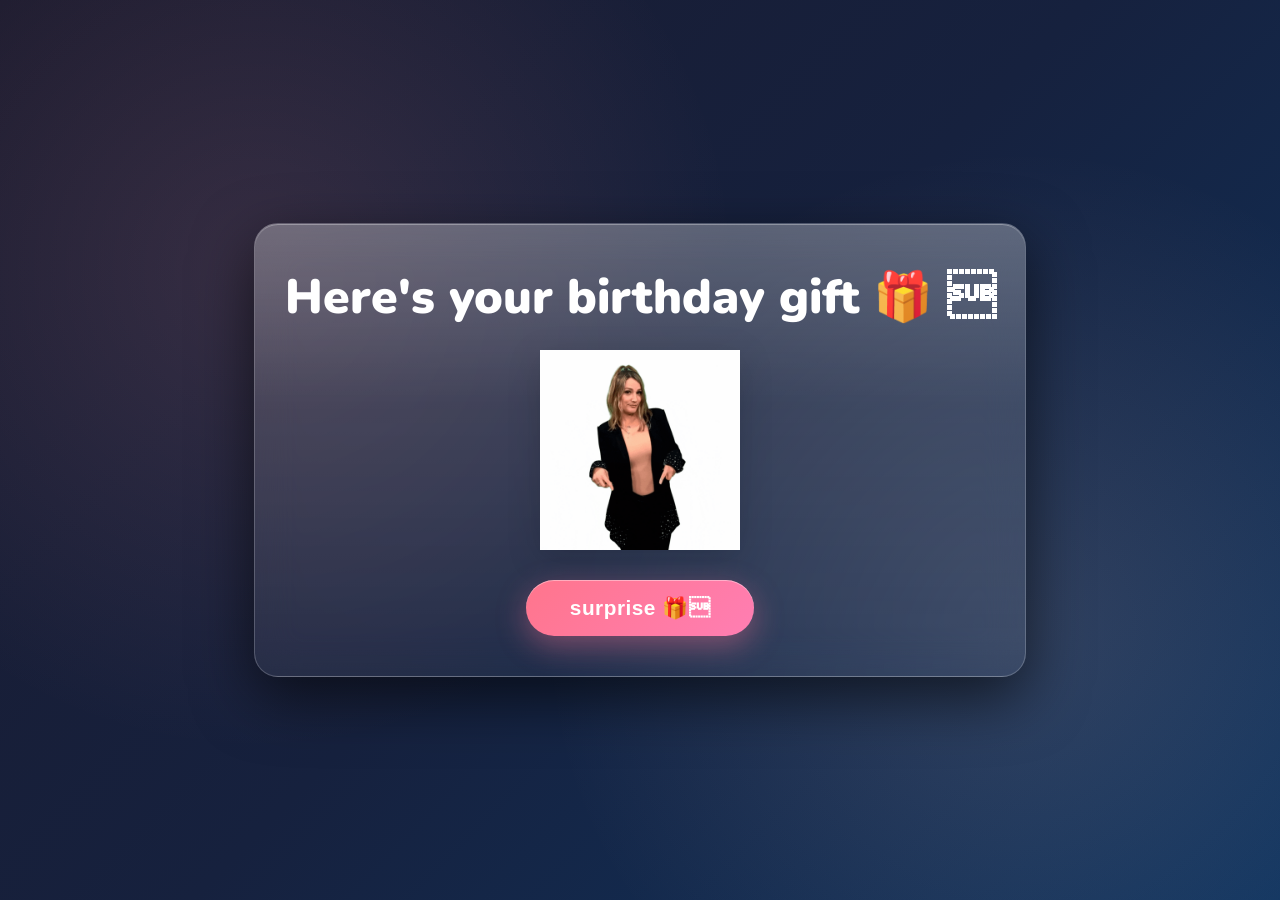
<file: index.html>
<!DOCTYPE html>
<html lang="en">
<head>
    <meta charset="UTF-8">
    <meta name="viewport" content="width=device-width, initial-scale=1.0">
    <title>Birthday suprise</title>
    <link rel="preconnect" href="https://fonts.googleapis.com">
    <link href="https://fonts.googleapis.com/css2?family=Nunito:wght@400;700;800;900&display=swap" rel="stylesheet">
    <link rel="stylesheet" href="style.css">
</head>
<body>
    <div class="hearts-bg"></div>

    <div class="container">
        <h1> Here's your birthday gift 🎁 </h1>

        <div class="gif-container">
            <img id="cat-gif" src="giphy.gif" alt="birthday">
        </div>

        <div class="buttons">
            <button id="yes-btn" onclick="handleyesClick()">surprise 🎁</button>
           <audio id="bg-music">
    <source src="birthday.mp3" type="audio/mpeg">
</audio> 

    <script src="script.js"></script>
</body>
</html>
</file>
<file: style.css>
* {
    margin: 0;
    padding: 0;
    box-sizing: border-box;
}

body {
    font-family: 'Nunito', sans-serif, "Segoe UI Emoji", "Noto Color Emoji";
    min-height: 100vh;
    display: flex;
    justify-content: center;
    align-items: center;
    
    transition: background 0.5s ease;
    background: radial-gradient(circle at 20% 30%, #ff9a9e22, transparent 40%),
            radial-gradient(circle at 80% 70%, #fad0c422, transparent 40%),
            linear-gradient(135deg, #1a1a2e, #16213e, #0f3460);
    color: white;
}

/* Floating hearts background */
.hearts-bg {
    position: fixed;
    top: 0; left: 0; right: 0; bottom: 0;
    pointer-events: none;
    z-index: -1;
    overflow: hidden;
}
.hearts-bg span {
    position: absolute;
    font-size: 1.2rem;
    opacity: 0.6;
    animation: floatRandom linear infinite;
}

/* Size variation */
.hearts-bg span:nth-child(odd) {
    font-size: 1.8rem;
    opacity: 0.04;
}

.hearts-bg span:nth-child(3n) {
    font-size: 1.4rem;
}

/* Delay variation */
.hearts-bg span:nth-child(odd) { animation-delay: 2s; }
.hearts-bg span:nth-child(3n) { animation-delay: 5s; }

/* Animation */
@keyframes floatRandom {
    0% {
        transform: translateY(110vh) translateX(0) scale(0.8);
        opacity: 0;
    }
    20% {
        opacity: 0.15;
    }
    50% {
        transform: translateY(40vh) translateX(30px) scale(1);
    }
    100% {
        transform: translateY(-20vh) translateX(-30px) scale(1.2);
        opacity: 0;
    }
}

.container {
    position: relative;
    z-index: 1;
    border-top: 1px solid rgba(255,255,255,0.25);
    padding: 40px 30px;
    border-radius: 24px;

    /* glass base */
    backdrop-filter: blur(20px);
    -webkit-backdrop-filter: blur(20px);

    /* glow border */
    border: 1px solid rgba(255, 255, 255, 0.2);

    /* depth */
    box-shadow:
        0 20px 60px rgba(0,0,0,0.6),
        inset 0 1px 0 rgba(255,255,255,0.3);

    overflow: hidden;
    transform-style: preserve-3d;
will-change: transform;
transition: transform 0.2s ease;
background:
    linear-gradient(
        to bottom,
        rgba(255,255,255,0.18),
        rgba(255,255,255,0.05)
    );
}

.container::before {
    content: "";
    position: absolute;
    inset: -50%;

    background: linear-gradient(
        120deg,
        transparent 30%,
        rgba(255,255,255,0.35),
        transparent 70%
    );

    transform: rotate(25deg) translateX(-100%);
    animation: shineMove 6s linear infinite;

    pointer-events: none;
}

.container::after {
    content: "";
    position: absolute;
    inset: 0;
    border-radius: 24px;

    background: linear-gradient(
        to bottom,
        rgba(255,255,255,0.15),
        transparent 40%
    );

    pointer-events: none;
}

.container:hover {
    transform: translateY(-5px) scale(1.01);
    transition: all 0.4s ease;
}

h1 {
    font-size:clamp(2rem,5vw,3rem);
    font-weight: 900;
    margin-bottom: 15px; 
    animation: wiggle 2s ease-in-out infinite;
}

.gradient-text {
    background: linear-gradient(90deg, #ff9a9e, #fad0c4);
    -webkit-background-clip: text;
    -webkit-text-fill-color: transparent;
}



@keyframes wiggle {
    0%, 100% { transform: rotate(-1deg); }
    50% { transform: rotate(1deg); }
}

.gif-container {
    margin: 20px auto;
    display: flex;
    justify-content: center;
}

#cat-gif {
    width: 200px;
    height: 200px;
    object-fit: contain;
    filter: drop-shadow(0 8px 16px rgba(0,0,0,0.15));
    transition: opacity 0.3s ease;
}

.buttons {
    display: flex;
    gap: 20px;
    justify-content: center;
    align-items: center;
    margin-top: 30px;
    flex-wrap: wrap;
}

#yes-btn {
    background: linear-gradient(135deg, #ff758c, #ff7eb3);
    color: white;
    border: none;
    border-radius: 999px;
    padding: 16px 44px;

    font-size: 1.3rem;
    font-weight: 800;
    letter-spacing: 0.5px;

    cursor: pointer;
    position: relative;
    overflow: hidden;

    box-shadow:
        0 10px 30px rgba(255, 118, 150, 0.4),
        inset 0 1px 0 rgba(255,255,255,0.4);

    transition: all 0.25s ease;
}
#yes-btn::before {
    content: "";
    position: absolute;
    inset: 0;
    background: linear-gradient(
        120deg,
        transparent,
        rgba(255,255,255,0.5),
        transparent
    );
    transform: translateX(-100%);
    transition: transform 0.6s ease;
}

#yes-btn:hover::before {
    transform: translateX(100%);
}

#yes-btn:hover {
    transform: scale(1.08);
    box-shadow: 0 15px 40px rgba(255, 118, 150, 0.6);
}

#yes-btn:active {
    transform: scale(0.98);
}

#tease-toast {
    margin-top: 14px;
    font-size: 1rem;
    color: #d63384;
    font-weight: 700;
    font-style: italic;
    opacity: 0;
    transform: translateY(6px);
    transition: opacity 0.3s ease, transform 0.3s ease;
    min-height: 1.5rem;
}

#tease-toast.show {
    opacity: 1;
    transform: translateY(0);
}

/* Music toggle button */
#music-toggle {
    position: fixed;
    bottom: 20px;
    right: 20px;
    background: rgba(255, 255, 255, 0.85);
    border: none;
    border-radius: 50%;
    width: 52px;
    height: 52px;
    font-size: 1.4rem;
    cursor: pointer;
    backdrop-filter: blur(10px);
    box-shadow: 0 4px 12px rgba(0, 0, 0, 0.12);
    transition: transform 0.2s;
    z-index: 100;
}

#music-toggle:hover {
    transform: scale(1.1);
}

/* Yes page specific */
.yes-container h1.yes-title {
    font-size: clamp(2.2rem, 5vw, 3rem);

    animation:
    textReveal 0.9s ease forwards,
    glowPulse 2.5s ease-in-out infinite alternate 1s;
}

@keyframes bounceTitle {
    from { transform: translateY(0) rotate(-1deg); }
    to { transform: translateY(-12px) rotate(1deg); }

}

.yes-message {
    font-size:clamp(1.2rem,3vw,1.6rem);
    color: #e91e8c;
    font-weight: 700;
    margin-top: 24px;
    animation:textReveal 0.8s ease 0.5s both;
}

@keyframes fadeIn {
    from { opacity: 0; transform: translateY(10px); }
    to { opacity: 1; transform: translateY(0); }
}

.yes-container #cat-gif {
    transition: transform 0.3s ease;
    width: 220px;
    margin: 20px 0;
    filter: drop-shadow(0 10px 20px rgba(0,0,0,0.3));

    animation: popIn 0.8s ease 0.6s both;
}
#cat-gif:hover {
    transform: scale(1.05);
}

@keyframes textReveal {
    0% {
        opacity: 0;
        transform: translateY(50px) scale(0.9);
    }
    100% {
        opacity:1;
        transform: translateY(0) scale(1);
    }
}

@keyframes glowPulse {
    0% { text-shadow: 0 0 10px rgba(255,150,180,0.3); }
    100% { text-shadow: 0 0 35px rgba(255,150,180,0.8); }
}
@keyframes popIn {
    0% {
        opacity: 0;
        transform: scale(0.6) rotate(-5deg);
    }
    100% {
        opacity: 1;
        transform: scale(1) rotate(0);
    }
}

@keyframes shineMove {
    0% {
        transform: rotate(25deg) translateX(-100%);
    }
    100% {
        transform: rotate(25deg) translateX(100%);
    }
}
.yes-container .yes-title,
.yes-container #cat-gif,
.yes-container .yes-message {
    opacity: 0;
    transform: translateY(30px) scale(0.95);
}

.show {
    opacity: 1;
    transform: translateY(0) scale(1);
}
* {
    -webkit-tap-highlight-color: transparent;
}

@keyframes breathe {
    from { transform: scale(1); }
    to { transform: scale(1.01); }
}
.yes-message {
    letter-spacing: 0.6px;
    line-height: 1.6;
    color: #ff9acb;
}
</file>
